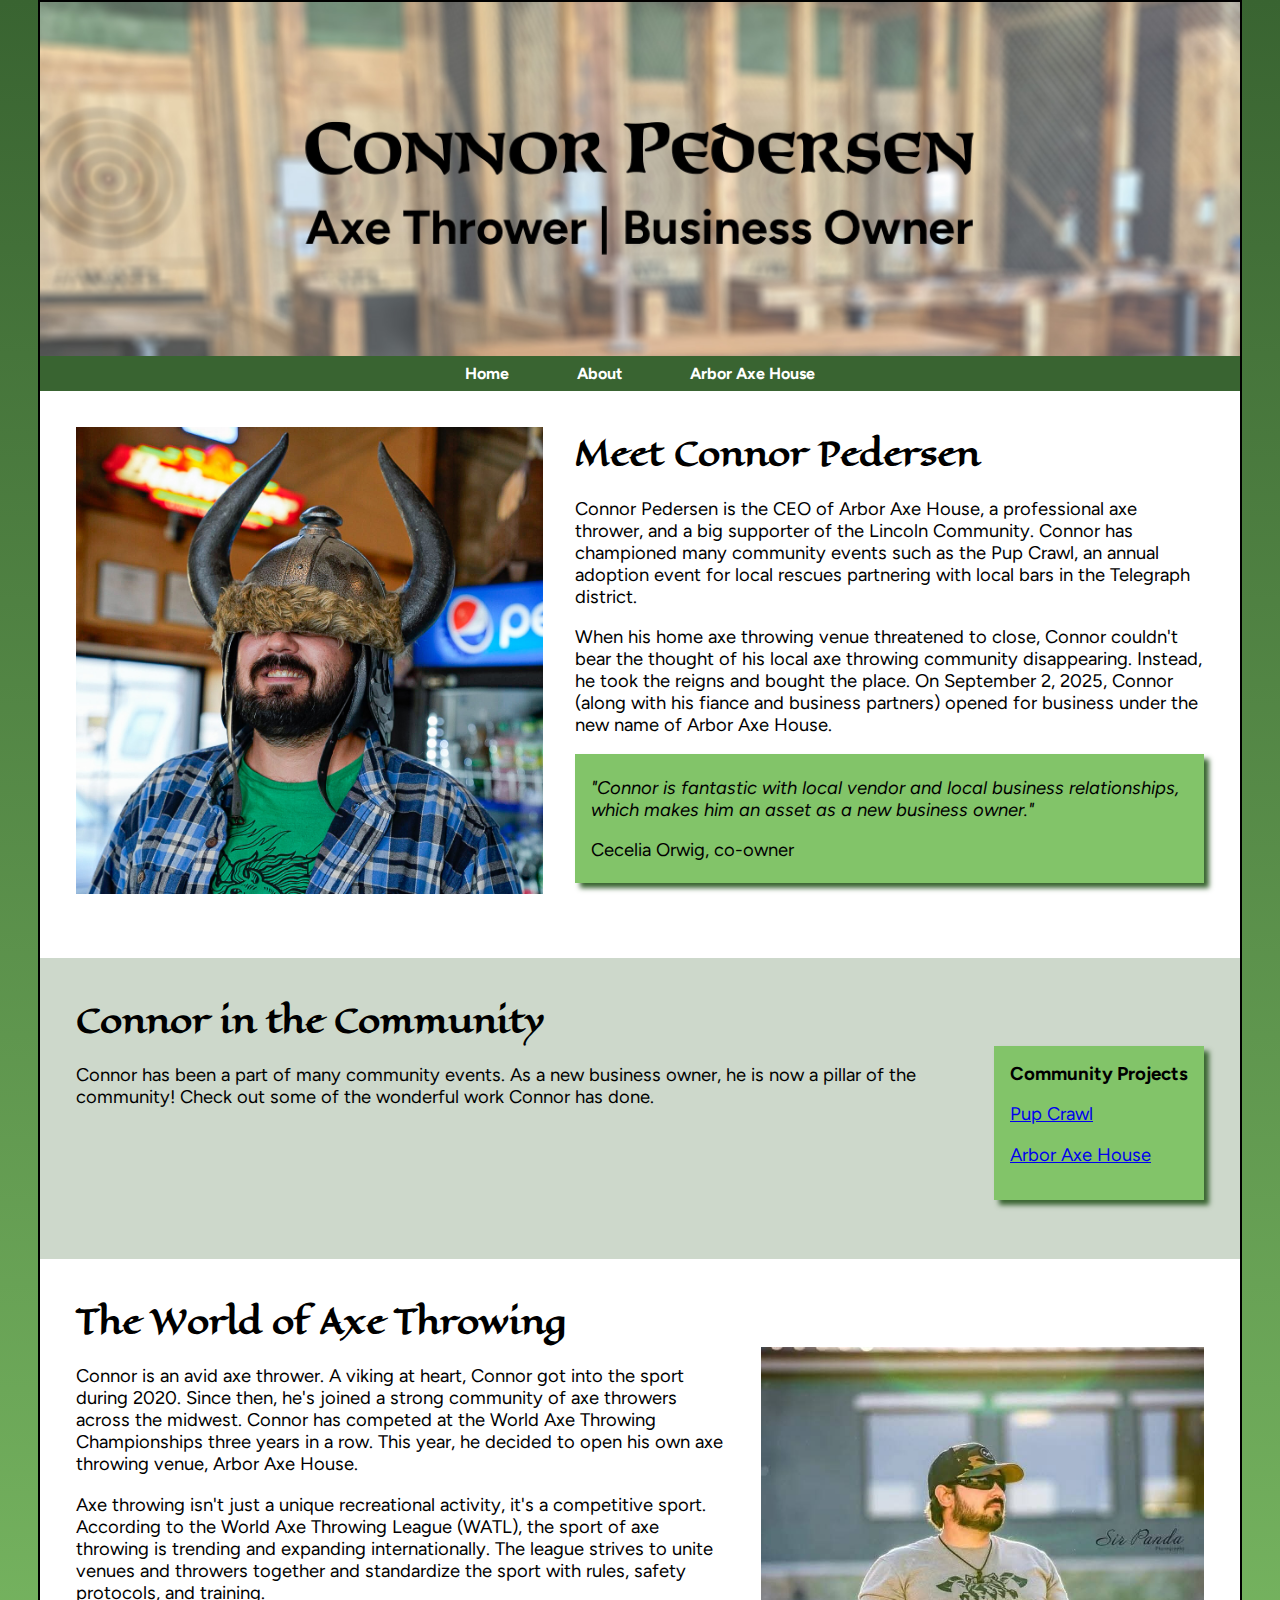
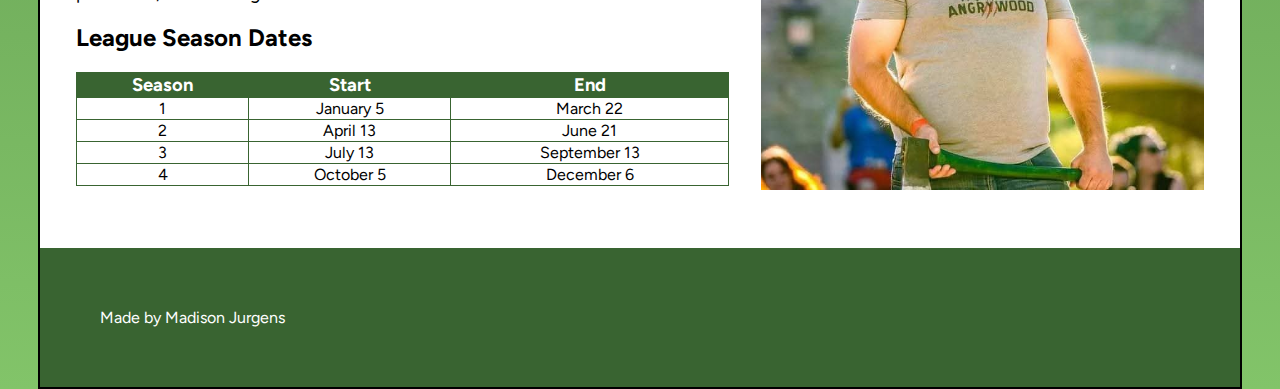
<file: index.html>
<!--
  Student Name: Madison Jurgens
  File Name: template.html
  Date: Dec 01, 2025
-->

<!DOCTYPE html>
<!--This website template was created by: Madison Jurgens-->

<html lang="en">
  <head>
    <meta charset="UTF-8">
    <meta name="viewport" content="width=device-width, initial-scale=1.0">
    <title>BioSite Connor Pedersen: Home</title>
    <link rel="stylesheet" href="CSS/styles.css">
    <meta name="viewport" content="width=device-width, initial-scale=1.0">
    <!--Google Fonts code for Eagle Lake & Figtree-->
    <link rel="preconnect" href="https://fonts.googleapis.com">
    <link rel="preconnect" href="https://fonts.gstatic.com" crossorigin>
    <link href="https://fonts.googleapis.com/css2?family=Eagle+Lake&family=Figtree:ital,wght@0,300..900;1,300..900&display=swap" rel="stylesheet">
  </head>

  <body>
    <div id="wrapper">
      <header>
        <div>
          <img src="images/hero.jpg" alt="Connor Pedersen. Axe Thrower. Business Owner.">
        </div>
      </header>

      <nav>
        <ul>
          <li><a href="index.html">Home</a></li>
          <li><a href="about.html">About</a></li>
          <li><a href="hobby.html">Arbor Axe House</a></li>
        </ul>
      </nav>

      <main>
        <section>
          <div class="grid">
            <div>
              <img id="headshot" src="images/connor.jpg" alt="headshot of Connor Pedersen">
            </div>
            <div>
              <h1>Meet Connor Pedersen</h1>
              <p>Connor Pedersen is the CEO of Arbor Axe House, a professional axe thrower, and a big supporter of the Lincoln Community. Connor has championed many community events such as the Pup Crawl, an annual adoption event for local rescues partnering with local bars in the Telegraph district.</p>
              <p>When his home axe throwing venue threatened to close, Connor couldn't bear the thought of his local axe throwing community disappearing. Instead, he took the reigns and bought the place. On September 2, 2025, Connor (along with his fiance and business partners) opened for business under the new name of Arbor Axe House.</p>
              <!-- This is a blockquote. Source: https://www.w3schools.com/tags/tag_blockquote.asp -->
              <blockquote class="card">
                <p><i>"Connor is fantastic with local vendor and local business relationships, which makes him an asset as a new business owner."</i></p>
                <p>Cecelia Orwig, co-owner</p>
              </blockquote>
            </div>
          </div>
        </section>
        <section id="community">
          <h1>Connor in the Community</h1>
          <div class="grid">
            <div>
              <p>Connor has been a part of many community events. As a new business owner, he is now a pillar of the community! Check out some of the wonderful work Connor has done.</p>
            </div>
            <div class="card">
              <h3>Community Projects</h3>
              <p><a href="https://www.1011now.com/2025/06/18/meet-your-new-best-friend-lincolns-3rd-annual-pup-crawl/" target="_blank">Pup Crawl</a></p>
              <p><a href="https://www.1011now.com/2025/10/22/arbor-axe-house-takes-over-old-axe-throwing-location-downtown-lincoln/" target="_blank">Arbor Axe House</a></p>
            </div>
          </div>
        </section>
        <section>
          <h1>The World of Axe Throwing</h1>
          <div class="grid">
            <div>
              <p>Connor is an avid axe thrower. A viking at heart, Connor got into the sport during 2020. Since then, he's joined a strong community of axe throwers across the midwest. Connor has competed at the World Axe Throwing Championships three years in a row. This year, he decided to open his own axe throwing venue, Arbor Axe House.</p>
              <p>Axe throwing isn't just a unique recreational activity, it's a competitive sport. According to the World Axe Throwing League (WATL), the sport of axe throwing is trending and expanding internationally. The league strives to unite venues and throwers together and standardize the sport with rules, safety protocols, and training.</p>
              <h2>League Season Dates</h2>
              <table class="desktop">
                <tr>
                  <th>Season</th>
                  <th>Start</th>
                  <th>End</th>
                </tr>
                <tr>
                  <td>1</td>
                  <td>January 5</td>
                  <td>March 22</td>
                </tr>
                <tr>
                  <td>2</td>
                  <td>April 13</td>
                  <td>June 21</td>
                </tr>
                <tr>
                  <td>3</td>
                  <td>July 13</td>
                  <td>September 13</td>
                </tr>
                <tr>
                  <td>4</td>
                  <td>October 5</td>
                  <td>December 6</td>
                </tr>
              </table>
              <ul type="disc" class="mobile">
                <li>Season 1: January 5 - March 22</li>
                <li>Season 2: April 3 - June 21</li>
                <li>Season 3: July 13 - September 13</li>
                <li>Season 4: October 5 - December 6</li>
              </ul>
            </div>
            <div>
              <img src="images/connorAxe.jpg" alt="Connor with an axe.">
            </div>
          </div>
        </section>
      </main>

      <footer>
        <div>Made by Madison Jurgens</div>
      </footer>
    </div>
  </body>
</html>
</file>
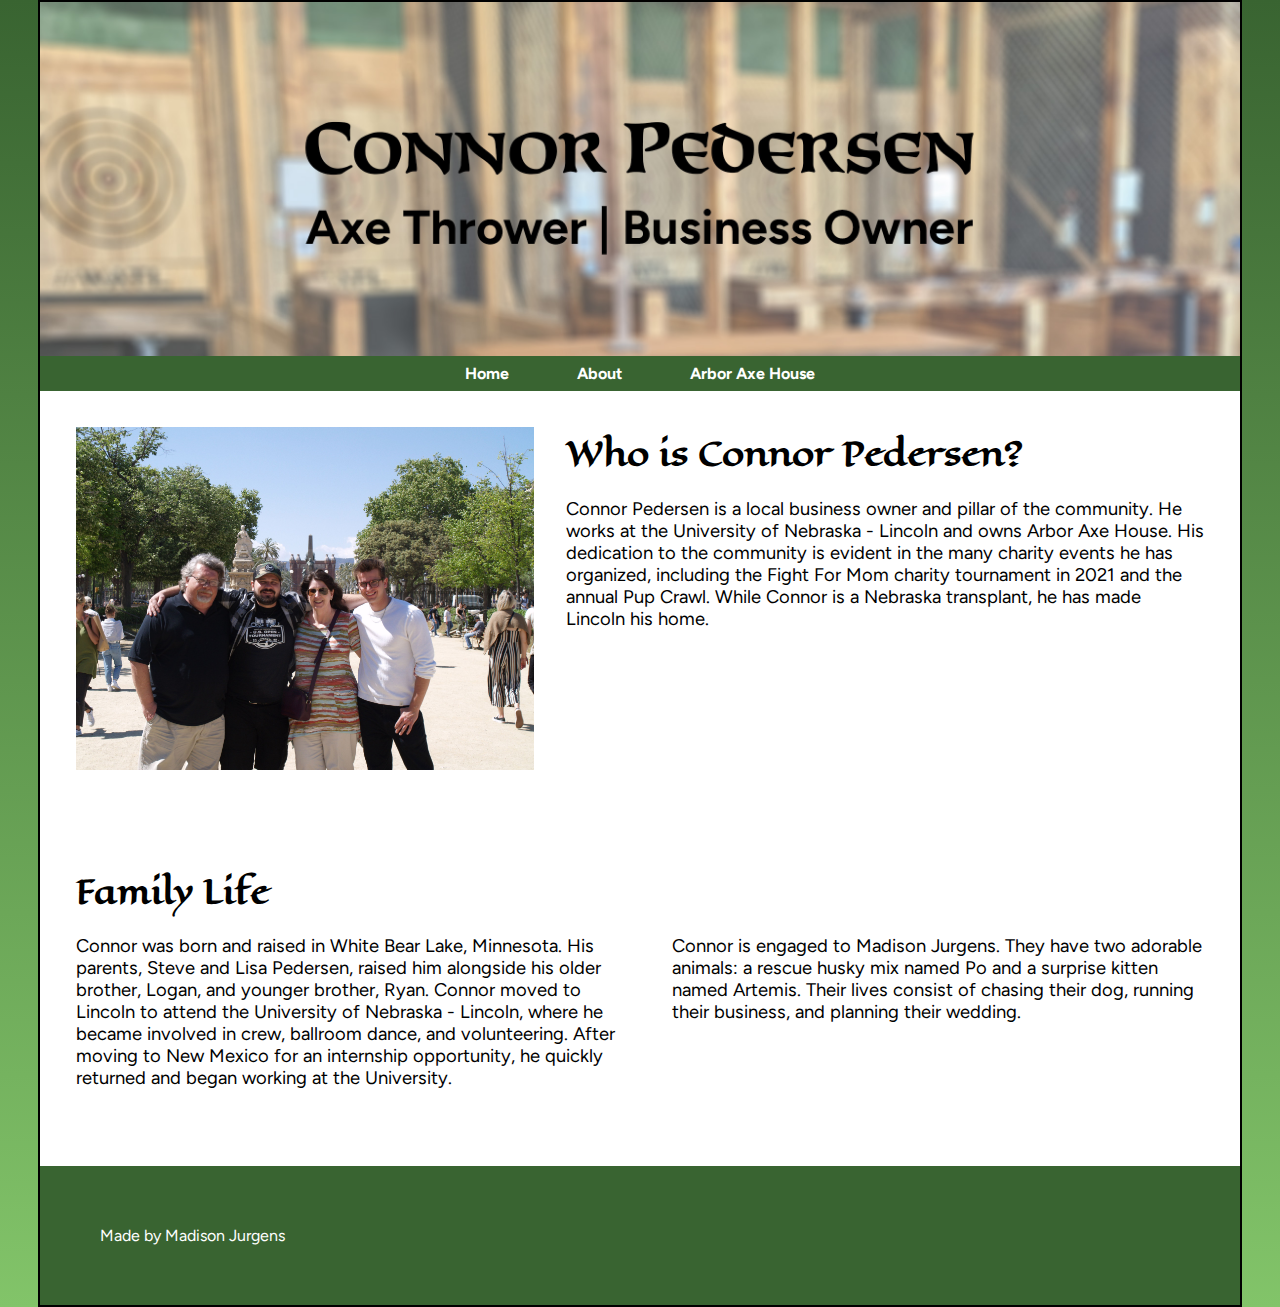
<file: about.html>
<!--
  Student Name: Madison Jurgens
  File Name: template.html
  Date: Dec 01, 2025
-->

<!DOCTYPE html>
<!--This website template was created by: Madison Jurgens-->

<html lang="en">
  <head>
    <meta charset="UTF-8">
    <meta name="viewport" content="width=device-width, initial-scale=1.0">
    <title>BioSite Connor Pedersen: About</title>
    <link rel="stylesheet" href="CSS/styles.css">
    <meta name="viewport" content="width=device-width, initial-scale=1.0">
    <!--Google Fonts code for Eagle Lake & Figtree-->
    <link rel="preconnect" href="https://fonts.googleapis.com">
    <link rel="preconnect" href="https://fonts.gstatic.com" crossorigin>
    <link href="https://fonts.googleapis.com/css2?family=Eagle+Lake&family=Figtree:ital,wght@0,300..900;1,300..900&display=swap" rel="stylesheet">
  </head>

  <body>
    <div id="wrapper">
      <header>
        <div>
          <img src="images/hero.jpg" alt="Connor Pedersen. Axe Thrower. Business Owner.">
        </div>
      </header>

      <nav>
        <ul>
          <li><a href="index.html">Home</a></li>
          <li><a href="about.html">About</a></li>
          <li><a href="hobby.html">Arbor Axe House</a></li>
        </ul>
      </nav>

      <main>
        <section id="about">
          <div class="grid">
            <div>
              <img src="images/family.jpg" alt="Connor's father, Connor, his mother, and his younger brother.">
            </div>
            <div>
              <h1>Who is Connor Pedersen?</h1>
              <p>Connor Pedersen is a local business owner and pillar of the community. He works at the University of Nebraska - Lincoln and owns Arbor Axe House. His dedication to the community is evident in the many charity events he has organized, including the Fight For Mom charity tournament in 2021 and the annual Pup Crawl. While Connor is a Nebraska transplant, he has made Lincoln his home.</p>
            </div>
          </div>
        </section>
        <section id="family">
          <h1>Family Life</h1>
          <div class="grid">
            <div>
              <p>Connor was born and raised in White Bear Lake, Minnesota. His parents, Steve and Lisa Pedersen, raised him alongside his older brother, Logan, and younger brother, Ryan. Connor moved to Lincoln to attend the University of Nebraska - Lincoln, where he became involved in crew, ballroom dance, and volunteering. After moving to New Mexico for an internship opportunity, he quickly returned and began working at the University.</p>
            </div>
            <div>
              <p>Connor is engaged to Madison Jurgens. They have two adorable animals: a rescue husky mix named Po and a surprise kitten named Artemis. Their lives consist of chasing their dog, running their business, and planning their wedding.</p>
            </div>
          </div>
        </section>
      </main>

      <footer>
        <div>Made by Madison Jurgens</div>
      </footer>
    </div>
  </body>
</html>
</file>
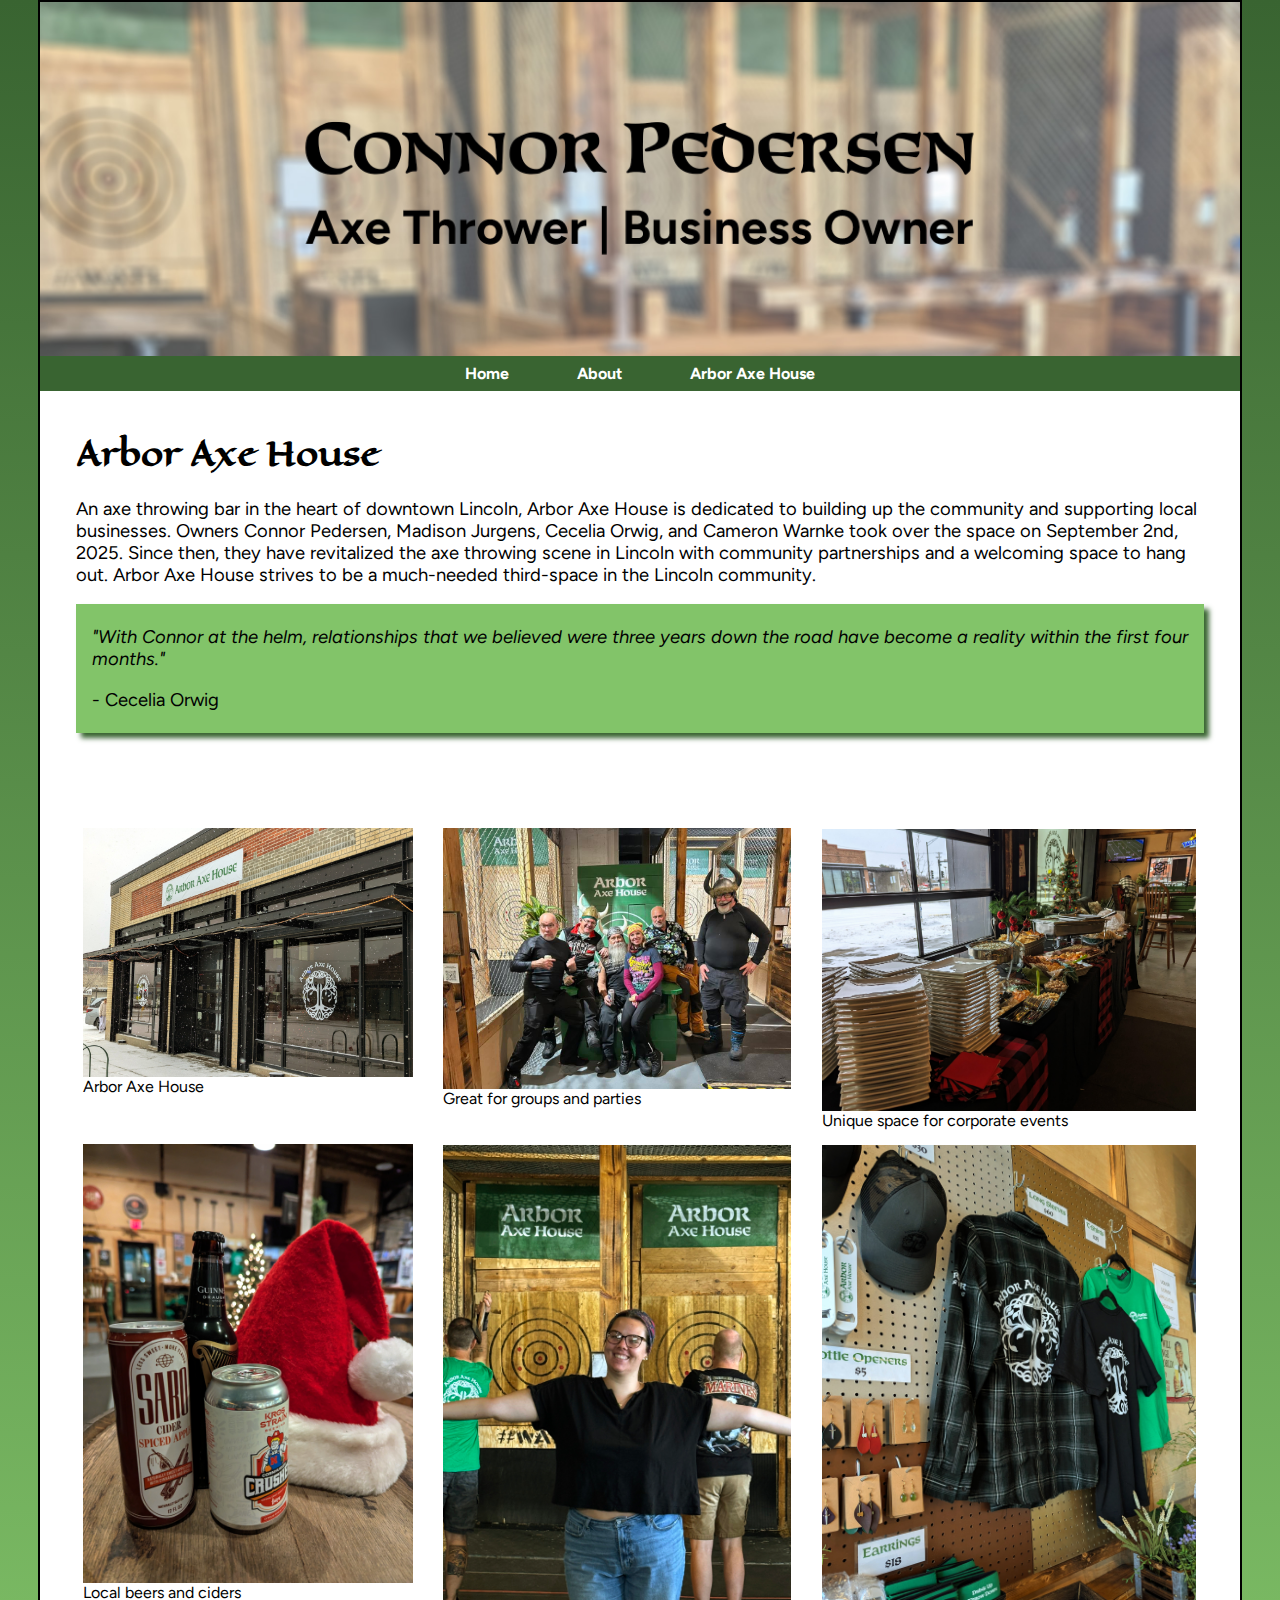
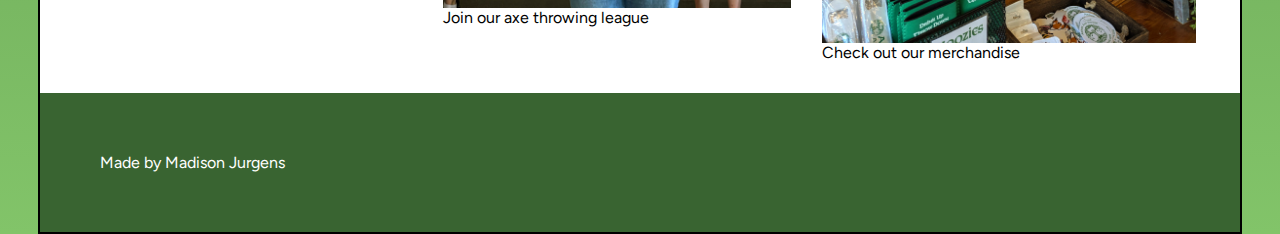
<file: hobby.html>
<!--
  Student Name: Madison Jurgens
  File Name: template.html
  Date: Dec 01, 2025
-->

<!DOCTYPE html>
<!--This website template was created by: Madison Jurgens-->

<html lang="en">
  <head>
    <meta charset="UTF-8">
    <meta name="viewport" content="width=device-width, initial-scale=1.0">
    <title>BioSite Connor Pedersen: Template</title>
    <link rel="stylesheet" href="CSS/styles.css">
    <meta name="viewport" content="width=device-width, initial-scale=1.0">
    <!--Google Fonts code for Eagle Lake & Figtree-->
    <link rel="preconnect" href="https://fonts.googleapis.com">
    <link rel="preconnect" href="https://fonts.gstatic.com" crossorigin>
    <link href="https://fonts.googleapis.com/css2?family=Eagle+Lake&family=Figtree:ital,wght@0,300..900;1,300..900&display=swap" rel="stylesheet">
  </head>

  <body>
    <div id="wrapper">
      <header>
        <div>
          <img src="images/hero.jpg" alt="Connor Pedersen. Axe Thrower. Business Owner.">
        </div>
      </header>

      <nav>
        <ul>
          <li><a href="index.html">Home</a></li>
          <li><a href="about.html">About</a></li>
          <li><a href="hobby.html">Arbor Axe House</a></li>
        </ul>
      </nav>

      <main>
        <section>
          <div>
            <h1>Arbor Axe House</h1>
            <p>An axe throwing bar in the heart of downtown Lincoln, Arbor Axe House is dedicated to building up the community and supporting local businesses. Owners Connor Pedersen, Madison Jurgens, Cecelia Orwig, and Cameron Warnke took over the space on September 2nd, 2025. Since then, they have revitalized the axe throwing scene in Lincoln with community partnerships and a welcoming space to hang out. Arbor Axe House strives to be a much-needed third-space in the Lincoln community.</p>
            <blockquote class="card">
              <p><i>"With Connor at the helm, relationships that we believed were three years down the road have become a reality within the first four months."</i></p>
              <p>- Cecelia Orwig</p>
            </blockquote>
          </div>
        </section>
        <section class="gallery">
          <figure>
            <img src="images/arborAxeHouse.jpg" alt="Arbor Axe House storefront.">
            <figcaption>Arbor Axe House</figcaption>
          </figure>
          <figure>
            <img src="images/arborGroup1.jpg" alt="Group photo at Arbor Axe House.">
            <figcaption>Great for groups and parties</figcaption>
          </figure>
          <figure>
            <img src="images/corpParty.jpg" alt="Table with buffet.">
            <figcaption>Unique space for corporate events</figcaption>
          </figure>
          <figure>
            <img src="images/arborDrinks.jpg" alt="Three beers in cans and bottles and a santa hat.">
            <figcaption>Local beers and ciders</figcaption>
          </figure>
          <figure>
            <img src="images/leagues.jpg" alt="Woman standing in front of two targets.">
            <figcaption>Join our axe throwing league</figcaption>
          </figure>
          <figure>
            <img src="images/merchandise.jpg" alt="T-shirts, hats, and coozies.">
            <figcaption>Check out our merchandise</figcaption>
          </figure>
        </section>
      </main>

      <footer>
        <div>Made by Madison Jurgens</div>
      </footer>
    </div>
  </body>
</html>
</file>
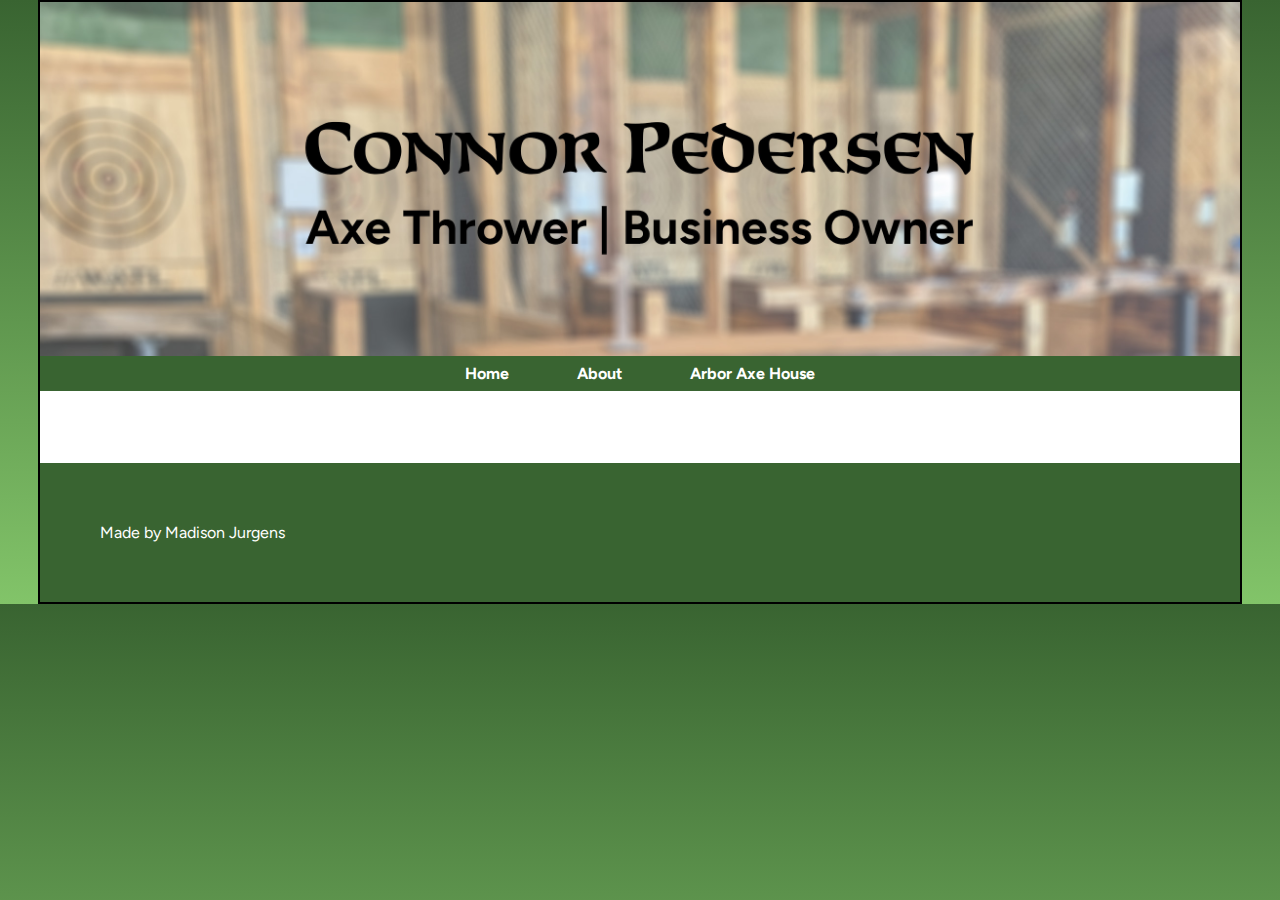
<file: template.html>
<!--
  Student Name: Madison Jurgens
  File Name: template.html
  Date: Dec 01, 2025
-->

<!DOCTYPE html>
<!--This website template was created by: Madison Jurgens-->

<html lang="en">
  <head>
    <meta charset="UTF-8">
    <meta name="viewport" content="width=device-width, initial-scale=1.0">
    <title>BioSite Connor Pedersen: Template</title>
    <link rel="stylesheet" href="CSS/styles.css">
    <meta name="viewport" content="width=device-width, initial-scale=1.0">
    <!--Google Fonts code for Eagle Lake & Figtree-->
    <link rel="preconnect" href="https://fonts.googleapis.com">
    <link rel="preconnect" href="https://fonts.gstatic.com" crossorigin>
    <link href="https://fonts.googleapis.com/css2?family=Eagle+Lake&family=Figtree:ital,wght@0,300..900;1,300..900&display=swap" rel="stylesheet">
  </head>

  <body>
    <div id="wrapper">
      <header>
        <div>
          <img src="images/hero.jpg" alt="Connor Pedersen. Axe Thrower. Business Owner.">
        </div>
      </header>

      <nav>
        <ul>
          <li><a href="index.html">Home</a></li>
          <li><a href="about.html">About</a></li>
          <li><a href="hobby.html">Arbor Axe House</a></li>
        </ul>
      </nav>

      <main>
        <section>
          <div></div>
        </section>
      </main>

      <footer>
        <div>Made by Madison Jurgens</div>
      </footer>
    </div>
  </body>
</html>
</file>
<file: CSS/styles.css>
/*created by: Madison Jurgens*/
/*date: 12/01/2025           */
/*file name: styles.css      */
/* Variables */
/* I used variables for font color: source https://www.w3schools.com/css/css3_variables.asp */
:root {
  --darkGreen: #396431;
  --lightGreen: #82c469;
}

/* CSS Reset */
body, header, nav, main, footer, img, h1, h3, ul{
  margin: 0;
  padding: 0;
  border: 0;
}

/* Hide Mobile */
.mobile {
  display:none;
}

/* Images and body */
img {
  max-width: 100%;
  display:block;
}

body {
  font-family: Figtree, sans-serif;
  background: linear-gradient(#396431, #82c469);
}
#wrapper {
  max-width: 1200px;
  border: solid 2px #000;
  margin: 0 auto;
  background: #fff;
}

/* Nav */
nav {
  background-color:var(--darkGreen);
}
nav ul {
  list-style-type: none;
  text-align: center;
  padding-top: 0.5em;
  padding-bottom: 0.5em;
}
nav li {
  display: inline-block;
}
nav li a {
  padding-right: 2em;
  padding-left: 2em;
  font-weight: bold;
  text-decoration: none;
  color: white;
}
nav li a:hover {
  text-decoration: underline;
}

/* Main */
section {
  padding: 3%;
}
.grid {
  display: grid;
  grid-template-columns: auto auto;
  grid-column-gap: 2em;
  padding-bottom: 2%;
}
.gallery {
  display: grid;
  grid-template-columns: auto auto auto;
  grid-column-gap: 1em;
  padding-bottom: 2%;
}
figure {
  margin: 2%;
}
.card {
  background-color: var(--lightGreen);
  padding: 1em;
  box-shadow: var(--darkGreen) 5px 5px 5px;
}
blockquote.card {
  padding: 0.25em 1em;
  margin: 1em 0;
}
#community {
  background-color:rgba(57,100,49,0.25);
}
table {
    border: 1px solid var(--darkGreen);
    border-collapse:collapse;
    margin: 0 auto;
    width: 100%;
  }
  th, td {
    border: 1px solid var(--darkGreen);
  }
  th {
    background-color: var(--darkGreen);
    color: #fff;
    font-size: 1.15em;
  }
  td {
    text-align: center;
  }

/* Font styling */
h1 {
  font-family: 'Eagle Lake', serif;
}
p {
  font-size: 1.15em;
}
a:hover {
  text-decoration: none;
}

/* Footer */
footer {
  background: var(--darkGreen);
  color: #fff;
  padding: 5%;
}

/*Media query for mobile*/
@media screen and (max-width: 599px) {
  /* Show mobile and hide desktop */
  .desktop {
    display: none;
  }
  .mobile {
    display: block;
  }

  /* Nav */
  nav ul {
    padding: 0;
  }
  nav li {
    display: block;
    padding-top: 5px;
    padding-bottom: 5px;
    border-bottom: solid 1px #fff;
  }

  /* Main */
  section {
    padding: 5%;
  }
  .grid {
    grid-template-columns: auto;
  }
  .gallery {
    grid-template-columns: auto auto;
    grid-column-gap: 1em;
  }
  main img {
    padding-bottom: 2%;
  }
  ul {
    padding-left: 5%;
    padding-bottom: 5%;
  }

}
</file>
